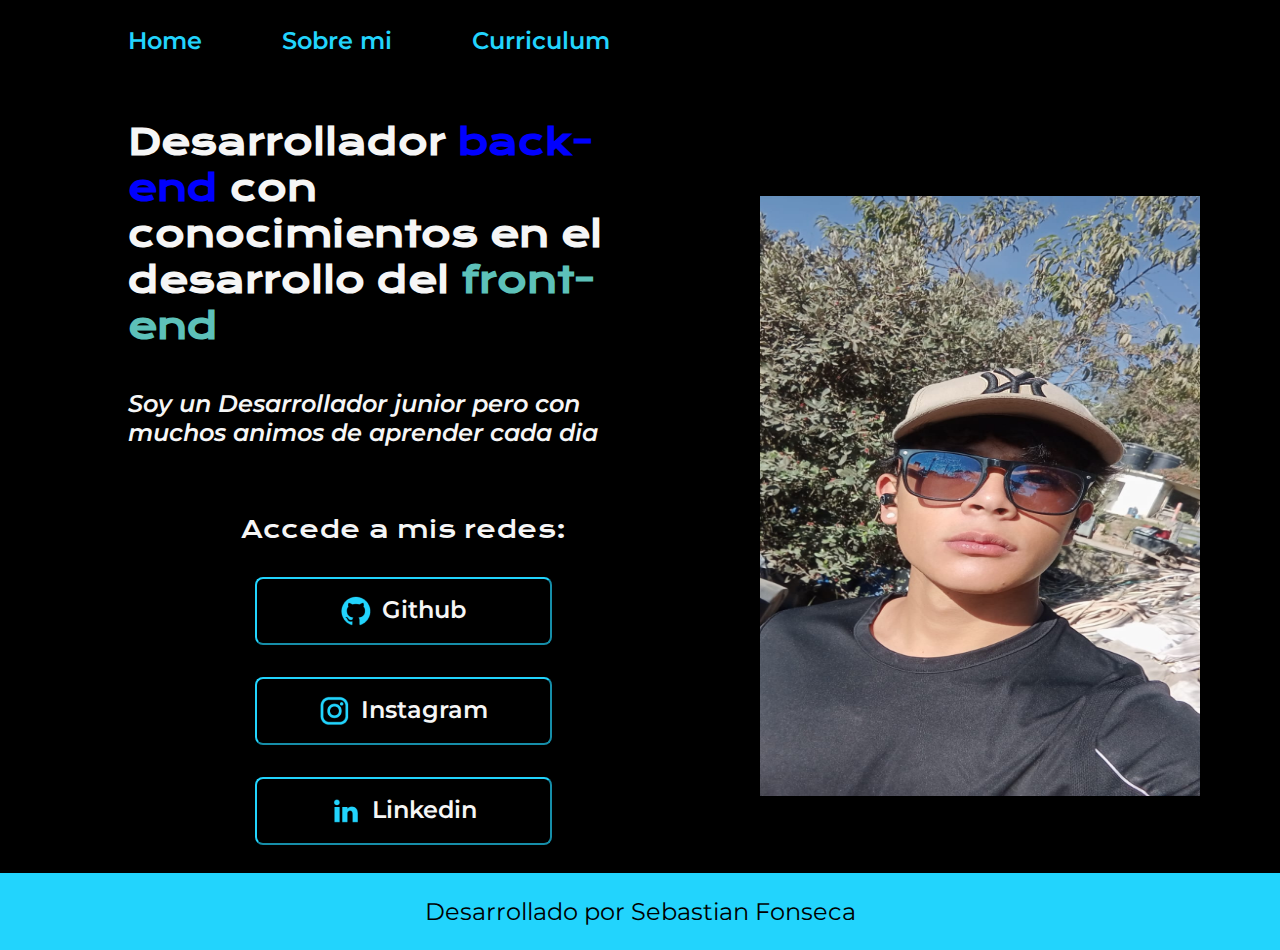
<file: index.html>
<!DOCTYPE html>
<html>
    <head>
        <meta charset="UTF-8">
        <meta  name="viewport" content="width=divece-width, initial-scale=1.0">
        <title>Portafolio</title>
        <link rel="stylesheet" href="styles/style.css">
        <link rel="icon" href="Imagen de WhatsApp 2024-06-30 a las 18.51.03_d70cdbc2.png.jpg" type="image/x-icon">
    </head>
    <body>
        <header class="header">
            <nav class="header__menu">
                <a class="header__menu__link" href="index.html">Home</a>
                <a class="header__menu__link" href="about.html">Sobre mi</a>
                <a class="header__menu__link" href="curriculum.html">Curriculum</a>
            </nav>
        </header>
        <main class="presentacion">
            <section class="presentacion__contenido">
                <h1 class="presentacion__contenido__titulo">Desarrollador <span class="back">back-end</span> con conocimientos en el desarrollo del <span class="front">front-end</span></h1>
                <em><p class="presentacion__contenido__parrafo">Soy un Desarrollador junior pero con muchos animos de aprender cada dia </p></em>
                <div class="presentacion__contenido__botones">
                    <h2 class="presentacion__contenido__h2">Accede a mis redes:</h2>
                    <button onclick="gitHub();" class="presentacion__contenido__link"><img src="assets/github.png" class="presentacion__contenido__imagen__github">Github</button>
                    <button onclick="instagram();" class="presentacion__contenido__link"><img src="assets/instagram.png" class="presentacion__contenido__imagen__instagram">Instagram</button>
                    <button onclick="linkedin();" class="presentacion__contenido__link"><img src="assets/linkedin.png" class="presentacion__contenido__imagen__linkedin">Linkedin</button>
                </div>
            </section>
            <img class="presentacion__imagen" src="assets/Imagen de WhatsApp 2024-06-30 a las 18.51.03_d70cdbc2.png.jpg" alt="imagen de codigo de programacion">
        </main>
        <footer class="footer">
            <p>Desarrollado por Sebastian Fonseca</p>
        </footer>
    </body>
    <script src="script.js"defer></script>
</html>
</file>
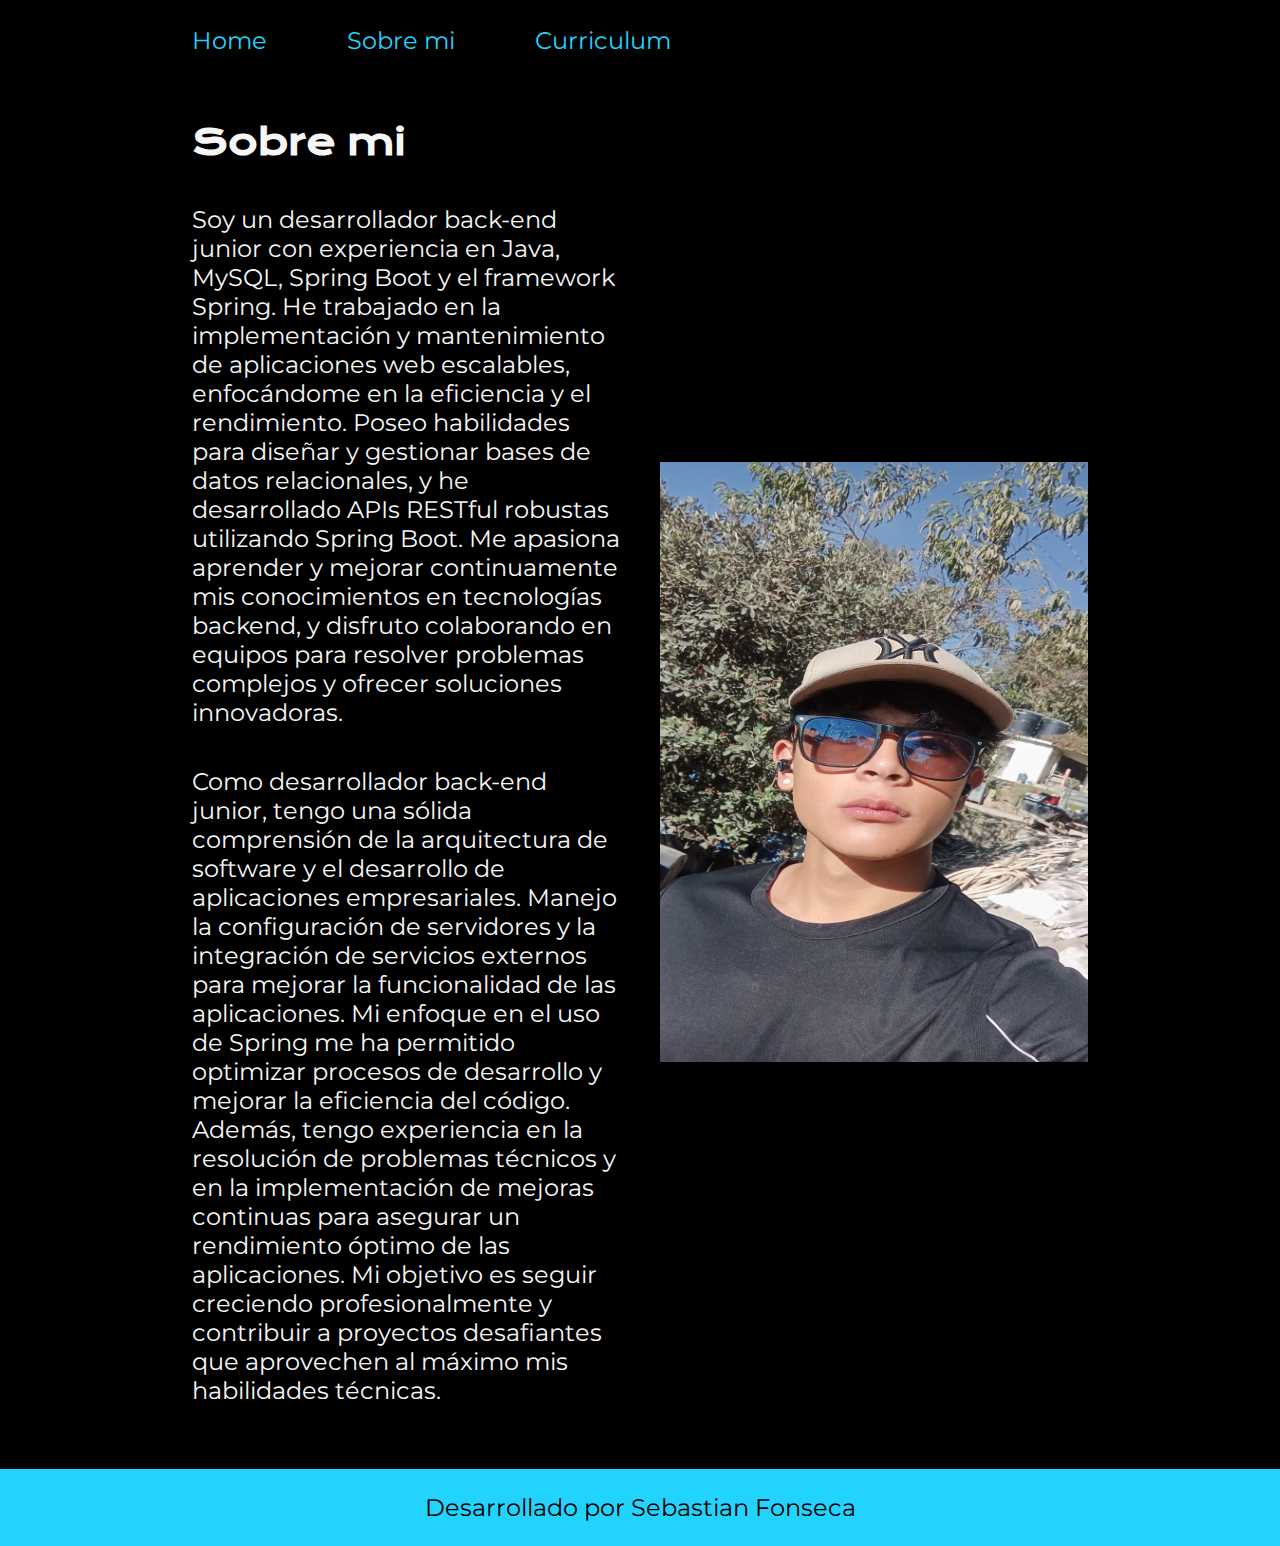
<file: about.html>
<!DOCTYPE html>
<html lang="es">
<head>
    <meta charset="UTF-8">
    <meta name="viewport" content="width=device-width, initial-scale=1.0">
    <title>Sobre mi</title>
    <link rel="stylesheet" href="styles/about.css">
</head>
<body>
    <header class="header">
        <nav class="header__menu">
            <a class="header__menu__link" href="index.html">Home</a>
            <a class="header__menu__link" href="about.html">Sobre mi</a>
            <a class="header__menu__link" href="curriculum.html">Curriculum</a>
        </nav>
    </header>
    <main class="presentacion">
        <section class="presentacion__contenido">
            <h1 class="presentacion__contenido__titulo">Sobre mi</h1>
            <p class="presentacion__contenido__parrafo">Soy un desarrollador back-end junior con experiencia en Java, MySQL, Spring Boot y el framework Spring. He trabajado en la implementación y mantenimiento de aplicaciones web escalables, enfocándome en la eficiencia y el rendimiento. Poseo habilidades para diseñar y gestionar bases de datos relacionales, y he desarrollado APIs RESTful robustas utilizando Spring Boot. Me apasiona aprender y mejorar continuamente mis conocimientos en tecnologías backend, y disfruto colaborando en equipos para resolver problemas complejos y ofrecer soluciones innovadoras.</p>
            <p class="presentacion__contenido__parrafo">Como desarrollador back-end junior, tengo una sólida comprensión de la arquitectura de software y el desarrollo de aplicaciones empresariales. Manejo la configuración de servidores y la integración de servicios externos para mejorar la funcionalidad de las aplicaciones. Mi enfoque en el uso de Spring me ha permitido optimizar procesos de desarrollo y mejorar la eficiencia del código. Además, tengo experiencia en la resolución de problemas técnicos y en la implementación de mejoras continuas para asegurar un rendimiento óptimo de las aplicaciones. Mi objetivo es seguir creciendo profesionalmente y contribuir a proyectos desafiantes que aprovechen al máximo mis habilidades técnicas.</p>
        </section>
        <img src="assets/Imagen de WhatsApp 2024-06-30 a las 18.51.03_d70cdbc2.png.jpg" alt="" class="presentacion___imagen">
    </main>
    <footer class="footer">
        <p>Desarrollado por Sebastian Fonseca</p>
    </footer>
</body>
</html>
</file>
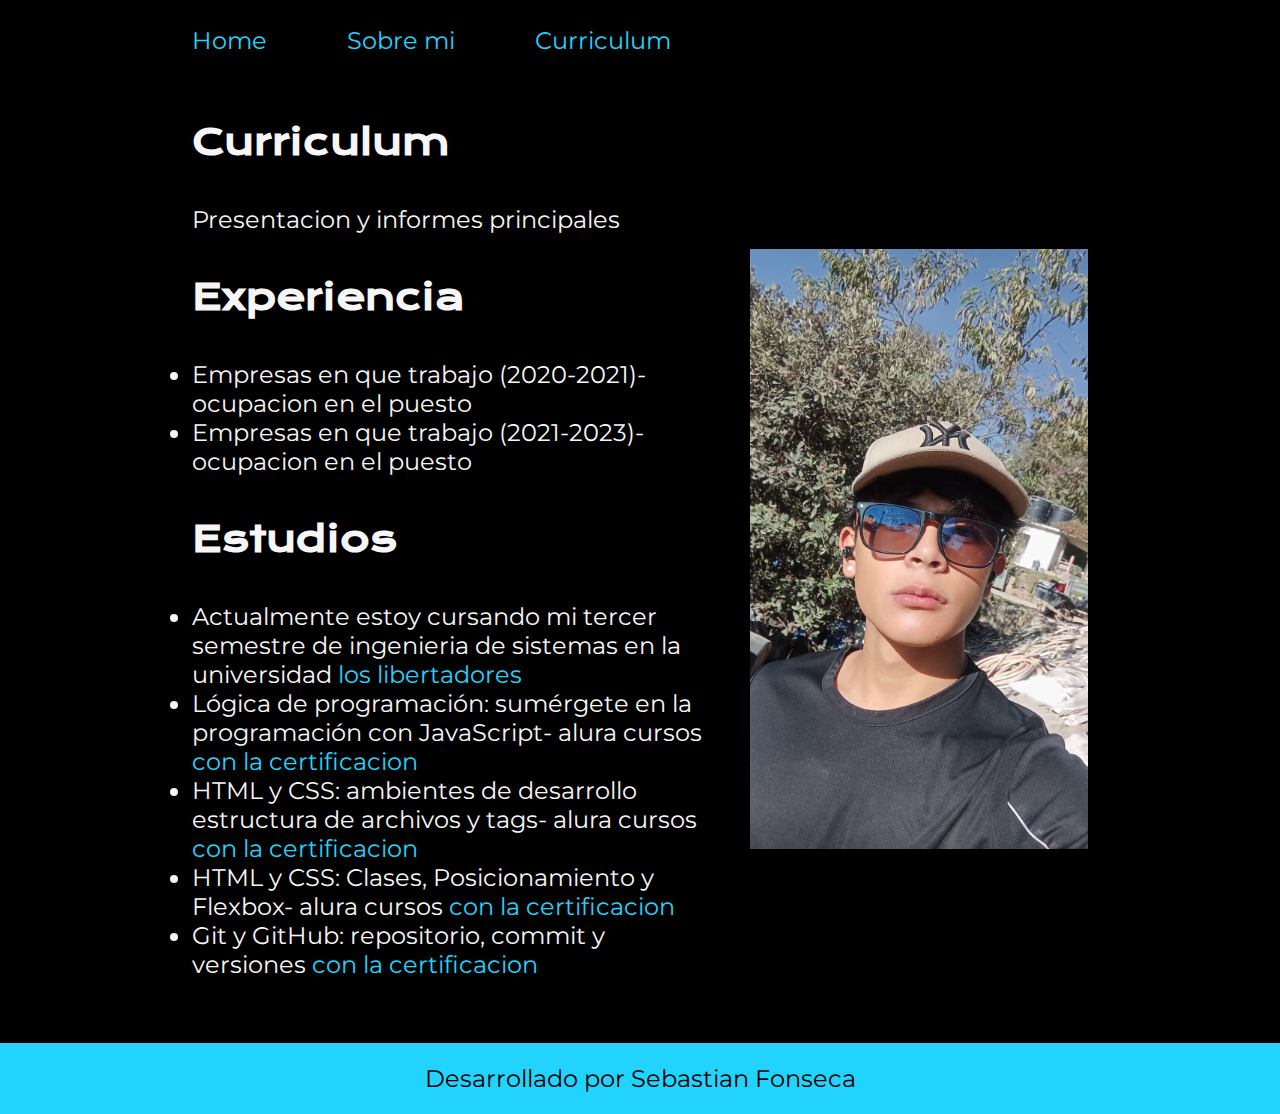
<file: curriculum.html>
<!DOCTYPE html>
<html lang="es">
<head>
    <meta charset="UTF-8">
    <meta name="viewport" content="width=device-width, initial-scale=1.0">
    <title>Curriculum</title>
    <link rel="stylesheet" href="styles/curriculum.css">
</head>
<body>
    <header class="header">
        <nav class="header__menu">
            <a class="header__menu__link" href="index.html">Home</a>
            <a class="header__menu__link" href="about.html">Sobre mi</a>
            <a class="header__menu__link" href="curriculum.html">Curriculum</a>
        </nav>
    </header>
    <main class="presentacion">
        <section class="presentacion__contenido">
            <h1 class="presentacion__contenido__titulo">Curriculum</h1>
            <p class="presentacion__contenido__parrafo">Presentacion y informes principales</p>
            <h2 class="presentacion__contenido__titulo">Experiencia</h2>
            <ul class="presentacion__contenido__parrafo">
                <li>Empresas en que trabajo (2020-2021)-ocupacion en el puesto</li>
                <li>Empresas en que trabajo (2021-2023)-ocupacion en el puesto</li>
            </ul>
            <h2 class="presentacion__contenido__titulo">Estudios</h2>
            <ul class="presentacion__contenido__parrafo">
                <li>Actualmente estoy cursando mi tercer semestre de ingenieria de sistemas en la universidad <a class="header__menu__link" href="https://www.ulibertadores.edu.co/">los libertadores</a></li>
                <li>Lógica de programación: sumérgete en la programación con JavaScript- alura cursos <a class="header__menu__link" href="https://app.aluracursos.com/certificate/fonsecasebastian86/logica-programacion-sumergete-programacion-javascript">con la certificacion</a></li>
                <li>HTML y CSS: ambientes de desarrollo estructura de archivos y tags- alura cursos <a class="header__menu__link" href="https://app.aluracursos.com/certificate/fonsecasebastian86/html-css-desarrollo-estructura-archivos-tags">con la certificacion</a></li>
                <li>HTML y CSS: Clases, Posicionamiento y Flexbox- alura cursos <a class="header__menu__link" href="https://app.aluracursos.com/certificate/fonsecasebastian86/html-css-clases-posicionamiento-flexbox">con la certificacion</a></li>
                <li>Git y GitHub: repositorio, commit y versiones <a class="header__menu__link" href="https://app.aluracursos.com/certificate/fonsecasebastian86/git-github-repositorio-commit-versiones">con la certificacion</a></li>
            </ul>
        </section>
        <img class="presentacion__imagen" src="assets/Imagen de WhatsApp 2024-06-30 a las 18.51.03_d70cdbc2.png.jpg" alt="">
    </main>
    <footer class="footer">
        <p>Desarrollado por Sebastian Fonseca</p>
    </footer>
</body>
</html>
</file>
<file: styles/style.css>
@import url('https://fonts.googleapis.com/css2?family=Krona+One&family=Montserrat:ital,wght@0,100..900;1,100..900&display=swap');
:root{
    --color-primario: #000000;
    --color-secundario: #F6F6F6;
    --color-terceario: #22D4FD;
    --color-hover:#272727;
    --color-titulo-backend:#0000ff;
    --color-titulo-frontend: #5DC1B9;
    
    --fuente-montserrat: 'Montserrat', sans-serif;
    --fuente-krona-one:"Krona One", sans-serif;
}
*{
    padding: 0;
    margin: 0;
}
body{
    background-color: var(--color-primario);
    color: var(--color-secundario);
    box-sizing: border-box;
}
header.header{
    padding: 2% 0% 0% 10%;
}
nav.header__menu{
    display: flex;
    gap: 80px;
}
a.header__menu__link{
    font-family: 'Montserrat', sans-serif;
    font-weight: 600;
    font-size: 1.5rem;
    color: var(--color-terceario);
    text-decoration: none;
}
a.header__menu__link:hover{
    color: var(--color-hover);
}
main.presentacion{
    display: flex;
    align-items: center;
    padding: 5% 0% 0% 10% ;
    justify-content: space-between;
    gap: 82px;
}
section.presentacion__contenido{
    width: 50%;
    display: flex;
    flex-direction: column;
    gap: 40px;
}
h1.presentacion__contenido__titulo{
    font-family: var(--fuente-krona-one);
    font-size: 2.25rem;
}
span.back{
    color: var(--color-titulo-backend);
}
span.front{
    color: var(--color-titulo-frontend);
}
p.presentacion__contenido__parrafo{
    font-size: 1.5rem;
    font-family: var(--fuente-montserrat);
    font-weight: 600;
}
div.presentacion__contenido__botones{
    display: flex;
    justify-content: space-between;
    margin: 5%;
    flex-direction: column;
    align-items: center;
    gap: 32px;
}
h2.presentacion__contenido__h2{
    font-family: var(--fuente-krona-one);
    font-size: 1.5rem;
    font-weight: 400;
}
button.presentacion__contenido__link{
    width: 60%;
    font-size: 1.5rem;
    padding: 1rem 0;
    border-radius: 8px;
    color: var(--color-7secundario);
    border-color: var(--color-terceario);
    background-color: var(--color-primario);
    font-family: var(--fuente-montserrat);
    font-weight: 600;
    display: flex;
    justify-content: center;
    gap: 10px;
}
button.presentacion__contenido__link:hover{
    background-color: var(--color-hover);
}
img.presentacion__contenido__imagen__github{
    width: auto;
}
img.presentacion__contenido__imagen__instagram{
    width: auto;
    height: auto;
}
img.presentacion__contenido__imagen__linkedin{
    width: auto;
    height: auto;
}
img.presentacion__imagen{
    padding-right: 5rem;
    width: 40%;
    height: 600px;
}
footer.footer{
    background-color: var(--color-terceario);
    padding: 1.5rem;
    color: var(--color-primario);
    font-family: var(--fuente-montserrat);
    text-align: center;
    font-size: 1.5rem;
    font-weight: 400;
}
@media (max-width: 1200px){
    header.header{
        padding: 10%;
    }
    nav.header__menu{
        justify-content: center;
        gap: 40px;
    }
    main.presentacion{
    flex-direction: column-reverse;
    }
    section.presentacion__contenido{
        width: auto;
    }
    img.presentacio__imagen{
        width: 60%;
    }
}
</file>
<file: styles/about.css>
@import url('https://fonts.googleapis.com/css2?family=Krona+One&family=Montserrat:ital,wght@0,100..900;1,100..900&display=swap');
:root{
    --color-primario: #000000;
    --color-secundario: #F6F6F6;
    --color-terceario: #22D4FD;
    --color-hover:#272727;
    
    --fuente-montserrat: 'Montserrat', sans-serif;
    --fuente-krona-one:"Krona One", sans-serif;
}
*{
    margin: 0;
    padding: 0;
}
body{
    background-color: var(--color-primario);
    color: var(--color-secundario);
    box-sizing: border-box;
}
header.header{
    padding: 2% 0% 0% 15%;
}
nav.header__menu{
    display: flex;
    gap: 80px;
}
a.header__menu__link{
    text-decoration: none;
    font-size: 1.5rem;
    font-family: var(--fuente-montserrat);
    color: var(--color-terceario);
}
a.header__menu__link:hover{
    color: var(--color-hover);
}
main.presentacion{
    display: flex;
    align-items: center;
    padding:5% 15% ;
    justify-content: space-between;
}
section.presentacion__contenido{
    width: 50%;
    display: flex;
    flex-direction: column;
    gap: 40px;
}
h1.presentacion__contenido__titulo{
    font-family: var(--fuente-krona-one);
    font-size: 2.25rem;
}
p.presentacion__contenido__parrafo{
    font-size: 1.5rem;
    font-family: var(--fuente-montserrat);
    font-weight: 400;
}
img.presentacion___imagen{
    margin-left: 40px;
    margin-right: 0px;
    width: 50%;
    height: 600px;
}
footer.footer{
    background-color: var(--color-terceario);
    text-align: center;
    color: var(--color-primario);
    font-family: var(--fuente-montserrat);
    padding: 1.5rem;
    font-size: 1.5rem;
    font-weight: 400;
}
@media (max-width: 1200px){
    header.header{
        padding: 10%;
    }
    nav.header__menu{
        justify-content: center;
        gap: 40px;
    }
    main.presentacion{
        flex-direction: column-reverse;
    }
    section.presentacion__contenido{
        width: auto;
    }
    img.presentacion___imagen{
        width: 60%;
        padding-bottom: 2rem;
    }
}
</file>
<file: styles/curriculum.css>
@import url('https://fonts.googleapis.com/css2?family=Krona+One&family=Montserrat:ital,wght@0,100..900;1,100..900&display=swap');
:root{
    --color-primario: #000000;
    --color-secundario: #F6F6F6;
    --color-terceario: #22D4FD;
    --color-hover:#272727;
    
    --fuente-montserrat: 'Montserrat', sans-serif;
    --fuente-krona-one:"Krona One", sans-serif;
}
*{
    padding: 0;
    margin: 0;
}
body{
    background-color: var(--color-primario);
    color: var(--color-secundario);
    box-sizing: border-box;
}
header.header{
    padding: 2% 0% 0% 15%;
}
nav.header__menu{
    display: flex;
    gap: 80px;
}
a.header__menu__link{
    text-decoration: none;
    font-size: 1.5rem;
    font-family: var(--fuente-montserrat);
    color: var(--color-terceario);
}
a.header__menu__link:hover{
    color: var(--color-hover);
}
main.presentacion{
    display: flex;
    align-items: center;
    padding: 5% 15%;
    justify-content: space-between;
}
section.presentacion__contenido{
    width: 800px;
    display: flex;
    flex-direction: column;
    gap: 40px;
}
.presentacion__contenido__titulo{
    font-size: 2.25rem;
    font-family: var(--fuente-krona-one);
}
.presentacion__contenido__parrafo{
    font-size: 1.5rem;
    font-family: var(--fuente-montserrat);
    font-weight: 400;
}
img.presentacion__imagen{
    margin-left: 40px;
    margin-right: 0px;
    width: 50%;
    height: 600px;
}
footer.footer{
    background-color: var(--color-terceario);
    text-align: center;
    padding: 21px;
    font-size: 1.5rem;
    font-family: var(--fuente-montserrat);
    color: var(--color-primario);
    font-weight: 400;
}
@media (max-width: 1200px){
    header.header{
        padding: 10%;
    }
    nav.header__menu{
        justify-content: center;
        gap: 40px;
    }
    main.presentacion{
        flex-direction: column-reverse;
    }
    section.presentacion__contenido{
        width: auto;
    }
    img.presentacion__imagen{
        width: 60%;
        padding-bottom: 2rem;
    }
}
</file>
